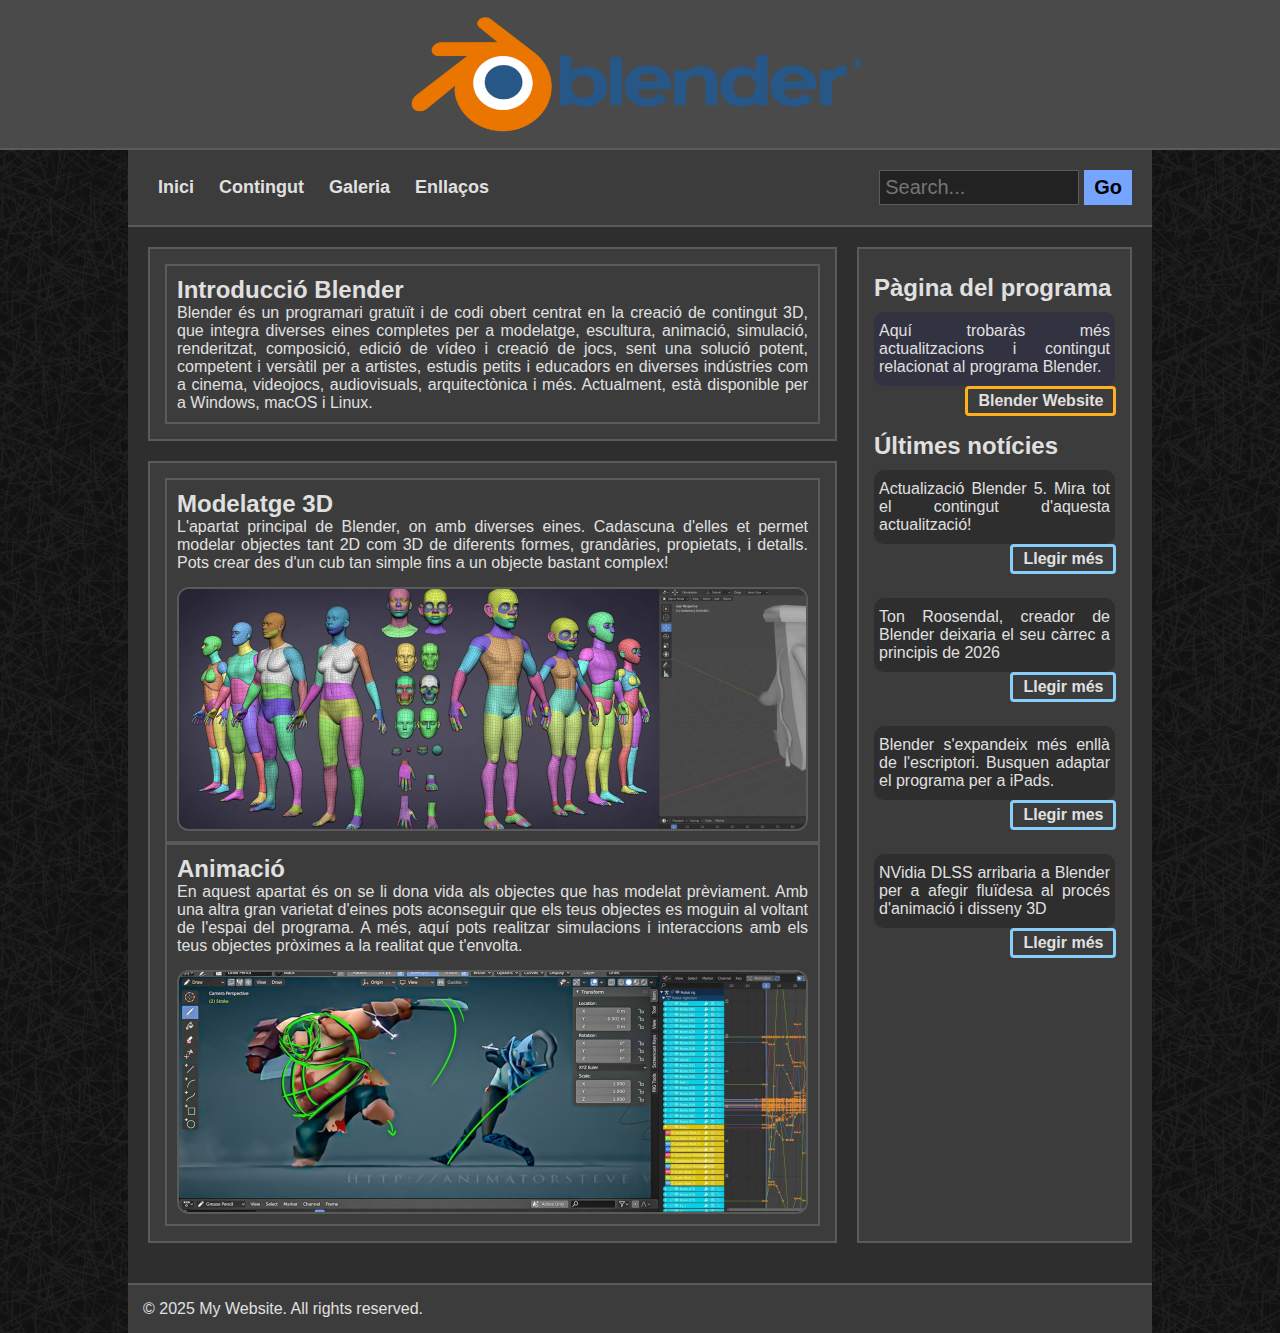
<file: index.html>
<html lang="ca">
<head>
    <meta charset="UTF-8">
    <meta name="viewport" content="width=device-width, initial-scale=1.0">
    <link rel="stylesheet" href="css/style_LandingPage.css">
    <title>Landing Page</title>
</head>
<header>
    <img id="LogoBlender" src="img\blender_logo.png" alt="Logo Blender">
</header>

<body>
    <div class="contenidor">
        <nav>
            <ul>
                <li><a href="index.html">Inici</a></li>
                <li><a href="Contingut.html">Contingut</a></li>
                <li><a href="Galeria.html">Galeria</a></li>
                <li><a href="EnllacosDInteres.html">Enllaços</a></li>
            </ul>
            <search>
                <input type="text" placeholder="Search...">
                <button type="submit"><strong>Go</strong></button>
            </search>
        </nav>
        <main>
            <section id="SobreBlender">
                <article>
                    <h2>Introducció Blender</h2>
                    <p>Blender és un programari gratuït i de codi obert centrat en la creació de contingut 3D, que integra
                        diverses eines completes per a modelatge, escultura, animació, simulació, renderitzat, composició,
                        edició de vídeo i creació de jocs, sent una solució potent, competent i versàtil per a artistes,
                        estudis petits i educadors en diverses indústries com a cinema, videojocs, audiovisuals,
                        arquitectònica i més.
                        Actualment, està disponible per a Windows, macOS i Linux.</p>
                </article>
            </section>
            <section id="Topics">
                <article id="Modelatge">
                    <h2>Modelatge 3D</h2>
                    <p>L'apartat principal de Blender, on amb diverses eines. Cadascuna d'elles et permet modelar objectes
                        tant 2D com 3D de diferents formes, grandàries, propietats, i detalls. Pots crear des d'un cub
                        tan simple fins a un objecte bastant complex!</p>
                    <div class="carousel">
                        <div class="carousel-track">
                            <img src="img\LandingPage\Modelatge\HumanModels.jpg" alt="">
                            <img src="img\LandingPage\Modelatge\HouseModel.png" alt="">
                            <img src="img\LandingPage\Modelatge\RobotModel.jpg" alt="">
                            <img src="img\LandingPage\Modelatge\ChimpModel.png" alt="">
                            <!-- Bucle-->
                            <img src="img\LandingPage\Modelatge\HumanModels.jpg" alt="">
                            <img src="img\LandingPage\Modelatge\HouseModel.png" alt="">
                            <img src="img\LandingPage\Modelatge\RobotModel.jpg" alt="">
                            <img src="img\LandingPage\Modelatge\ChimpModel.png" alt="">
                        </div>
                    </div>
                </article>
                <article id="Animacio">
                    <h2>Animació</h2>
                    <p>En aquest apartat és on se li dona vida als objectes que has modelat prèviament. Amb una altra gran
                        varietat d'eines pots aconseguir que els teus objectes es moguin al voltant de l'espai del programa.
                        A més, aquí pots realitzar simulacions i interaccions amb els teus objectes pròximes a la realitat
                        que t'envolta.</p>
                    <div class="carousel">
                        <div class="carousel-track">
                            <img src="img\LandingPage\Animacio\ImgAnimation.jpg">
                            <img src="img\LandingPage\Animacio\ImgAnimation2.jpg">
                            <img src="img\LandingPage\Animacio\ImgAnimation3.jpg">
                            <img src="img\LandingPage\Animacio\ImgAnimation4.jpg">
                            <!-- Bucle-->
                            <img src="img\LandingPage\Animacio\ImgAnimation.jpg">
                            <img src="img\LandingPage\Animacio\ImgAnimation2.jpg">
                            <img src="img\LandingPage\Animacio\ImgAnimation3.jpg">
                            <img src="img\LandingPage\Animacio\ImgAnimation4.jpg">
                        </div>
                    </div>
                </article>
            </section>

            <aside id="Aside">
                <h2>Pàgina del programa</h2>
                <p>Aquí trobaràs més actualitzacions i contingut relacionat al programa Blender.</p>
                <a href="https://www.blender.org/">Blender Website</a><br>
                <br>
                <h2>Últimes notícies</h2>
                <ul>
                    <p>Actualizació Blender 5. Mira tot el contingut d'aquesta actualització!</p>
                    <a href="https://www.blender.org/download/releases/5-0/">Llegir més</a><br><br>
                    <br>
                    <p>Ton Roosendal, creador de Blender deixaria el seu càrrec a principis de 2026</p>
                    <a href="https://www.bloglenovo.es/doers/start-ups/ton-roosendaal-el-fundador-que-cambio-el-mundo-del-3d/">Llegir més</a><br><br>
                    <br>
                    <p>Blender s'expandeix més enllà de l'escriptori. Busquen adaptar el programa per a iPads.</p>
                    <a href="https://www.faq-mac.com/2025/07/blender-para-ipad-pro-en-desarrollo-compatible-con-apple-pencil/">Llegir mes</a><br><br>
                    <br>
                    <p>NVidia DLSS arribaria a Blender per a afegir fluïdesa al procés d'animació i disseny 3D</p>
                    <a href="https://www.geeknetic.es/Noticia/35605/NVIDIA-DLSS-llegara-a-Blender-para-anadir-fluidez-al-proceso-de-diseno-3D.html">Llegir més</a>
                </ul>
            </aside>
        </main>
        <footer>
            <p>&copy; 2025 My Website. All rights reserved.</p>
        </footer>
    </div>
</body>

</html>
</file>
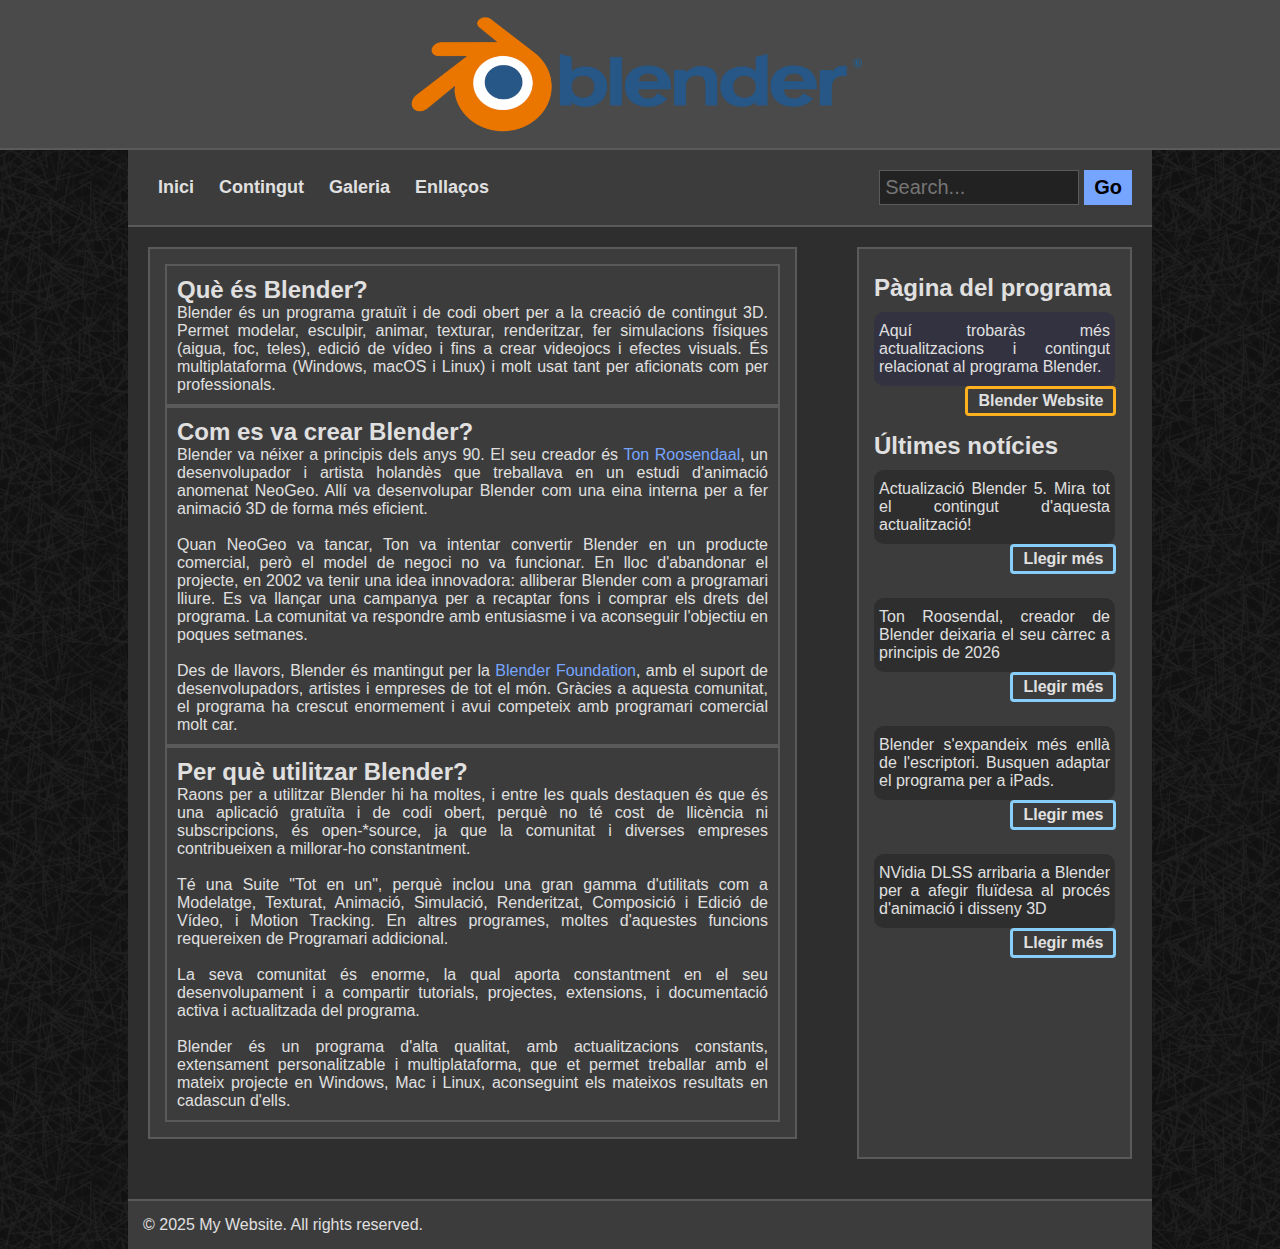
<file: Contingut.html>
<html lang="ca">

<head>
    <meta charset="UTF-8">
    <meta name="viewport" content="width=device-width, initial-scale=1.0">
    <title>Contingut</title>
    <link rel="stylesheet" href="css\style_Contingut.css">
</head>
<header>
    <img id="LogoBlender" src="img\blender_logo.png" alt="Logo Blender">
</header>

<body>
    <div class="contenidor">
        <nav>
            <ul>
                <li><a href="index.html">Inici</a></li>
                <li><a href="Contingut.html">Contingut</a></li>
                <li><a href="Galeria.html">Galeria</a></li>
                <li><a href="EnllacosDInteres.html">Enllaços</a></li>
            </ul>
            <search>
                <input type="text" placeholder="Search...">
                <button type="submit"><strong>Go</strong></button>
            </search>
        </nav>
        <main>
            <section>
                <article>
                    <h2>Què és Blender?</h2>
                    <p>Blender és un programa gratuït i de codi obert per a la creació de contingut 3D. Permet modelar,
                        esculpir, animar, texturar, renderitzar, fer simulacions físiques (aigua, foc, teles), edició de
                        vídeo i fins a crear videojocs i efectes visuals. És multiplataforma (Windows, macOS i Linux) i
                        molt usat tant per aficionats com per professionals.</p>
                </article>
                <article>
                    <h2>Com es va crear Blender?</h2>
                    <p>
                        Blender va néixer a principis dels anys 90. El seu creador és <a
                            href="https://ca.wikipedia.org/wiki/Ton_Roosendaal">Ton Roosendaal</a>, un desenvolupador
                        i artista holandès que treballava en un estudi d'animació anomenat NeoGeo. Allí va desenvolupar
                        Blender com una eina interna per a fer animació 3D de forma més eficient.<br>
                        <br>
                        Quan NeoGeo va tancar, Ton va intentar convertir Blender en un producte comercial, però el model
                        de negoci no va funcionar. En lloc d'abandonar el projecte, en 2002 va tenir una idea
                        innovadora: alliberar Blender com a programari lliure.
                        Es va llançar una campanya per a recaptar fons i comprar els drets del programa. La comunitat va
                        respondre amb entusiasme i va aconseguir l'objectiu en poques setmanes.<br>
                        <br>
                        Des de llavors, Blender és mantingut per la <a
                            href="https://es.wikipedia.org/wiki/Fundaci%C3%B3n_Blender">Blender Foundation</a>, amb el
                        suport de
                        desenvolupadors, artistes i empreses de tot el món. Gràcies a aquesta comunitat, el programa ha
                        crescut enormement i avui competeix amb programari comercial molt car.
                    </p>
                </article>
                <article>
                    <h2>Per què utilitzar Blender?</h2>
                    <p>Raons per a utilitzar Blender hi ha moltes, i entre les quals destaquen és que és una aplicació
                        gratuïta i de codi obert, perquè no té cost de llicència ni subscripcions, és open-*source, ja
                        que la comunitat i diverses empreses contribueixen a millorar-ho constantment.<br>
                        <br>
                        Té una Suite "Tot en un", perquè inclou una gran gamma d'utilitats com a Modelatge, Texturat,
                        Animació, Simulació, Renderitzat, Composició i Edició de Vídeo, i Motion Tracking. En altres
                        programes, moltes d'aquestes funcions requereixen de Programari addicional.<br>
                        <br>
                        La seva comunitat és enorme, la qual aporta constantment en el seu desenvolupament i a compartir
                        tutorials, projectes, extensions, i documentació activa i actualitzada del programa.<br>
                        <br>
                        Blender és un programa d'alta qualitat, amb actualitzacions constants, extensament
                        personalitzable i multiplataforma, que et permet treballar amb el mateix projecte en Windows,
                        Mac i Linux, aconseguint els mateixos resultats en cadascun d'ells.</p>
                </article>
            </section>

            <aside id="Aside">
                <h2>Pàgina del programa</h2>
                <p>Aquí trobaràs més actualitzacions i contingut relacionat al programa Blender.</p>
                <a href="https://www.blender.org/">Blender Website</a><br>
                <br>
                <h2>Últimes notícies</h2>
                <ul>
                    <p>Actualizació Blender 5. Mira tot el contingut d'aquesta actualització!</p>
                    <a href="https://www.blender.org/download/releases/5-0/">Llegir més</a><br><br>
                    <br>
                    <p>Ton Roosendal, creador de Blender deixaria el seu càrrec a principis de 2026</p>
                    <a href="https://www.bloglenovo.es/doers/start-ups/ton-roosendaal-el-fundador-que-cambio-el-mundo-del-3d/">Llegir més</a><br><br>
                    <br>
                    <p>Blender s'expandeix més enllà de l'escriptori. Busquen adaptar el programa per a iPads.</p>
                    <a href="https://www.faq-mac.com/2025/07/blender-para-ipad-pro-en-desarrollo-compatible-con-apple-pencil/">Llegir mes</a><br><br>
                    <br>
                    <p>NVidia DLSS arribaria a Blender per a afegir fluïdesa al procés d'animació i disseny 3D</p>
                    <a href="https://www.geeknetic.es/Noticia/35605/NVIDIA-DLSS-llegara-a-Blender-para-anadir-fluidez-al-proceso-de-diseno-3D.html">Llegir més</a>
                </ul>
            </aside>
        </main>
        <footer>
            <p>&copy; 2025 My Website. All rights reserved.</p>
        </footer>
    </div>
</body>

</html>
</file>
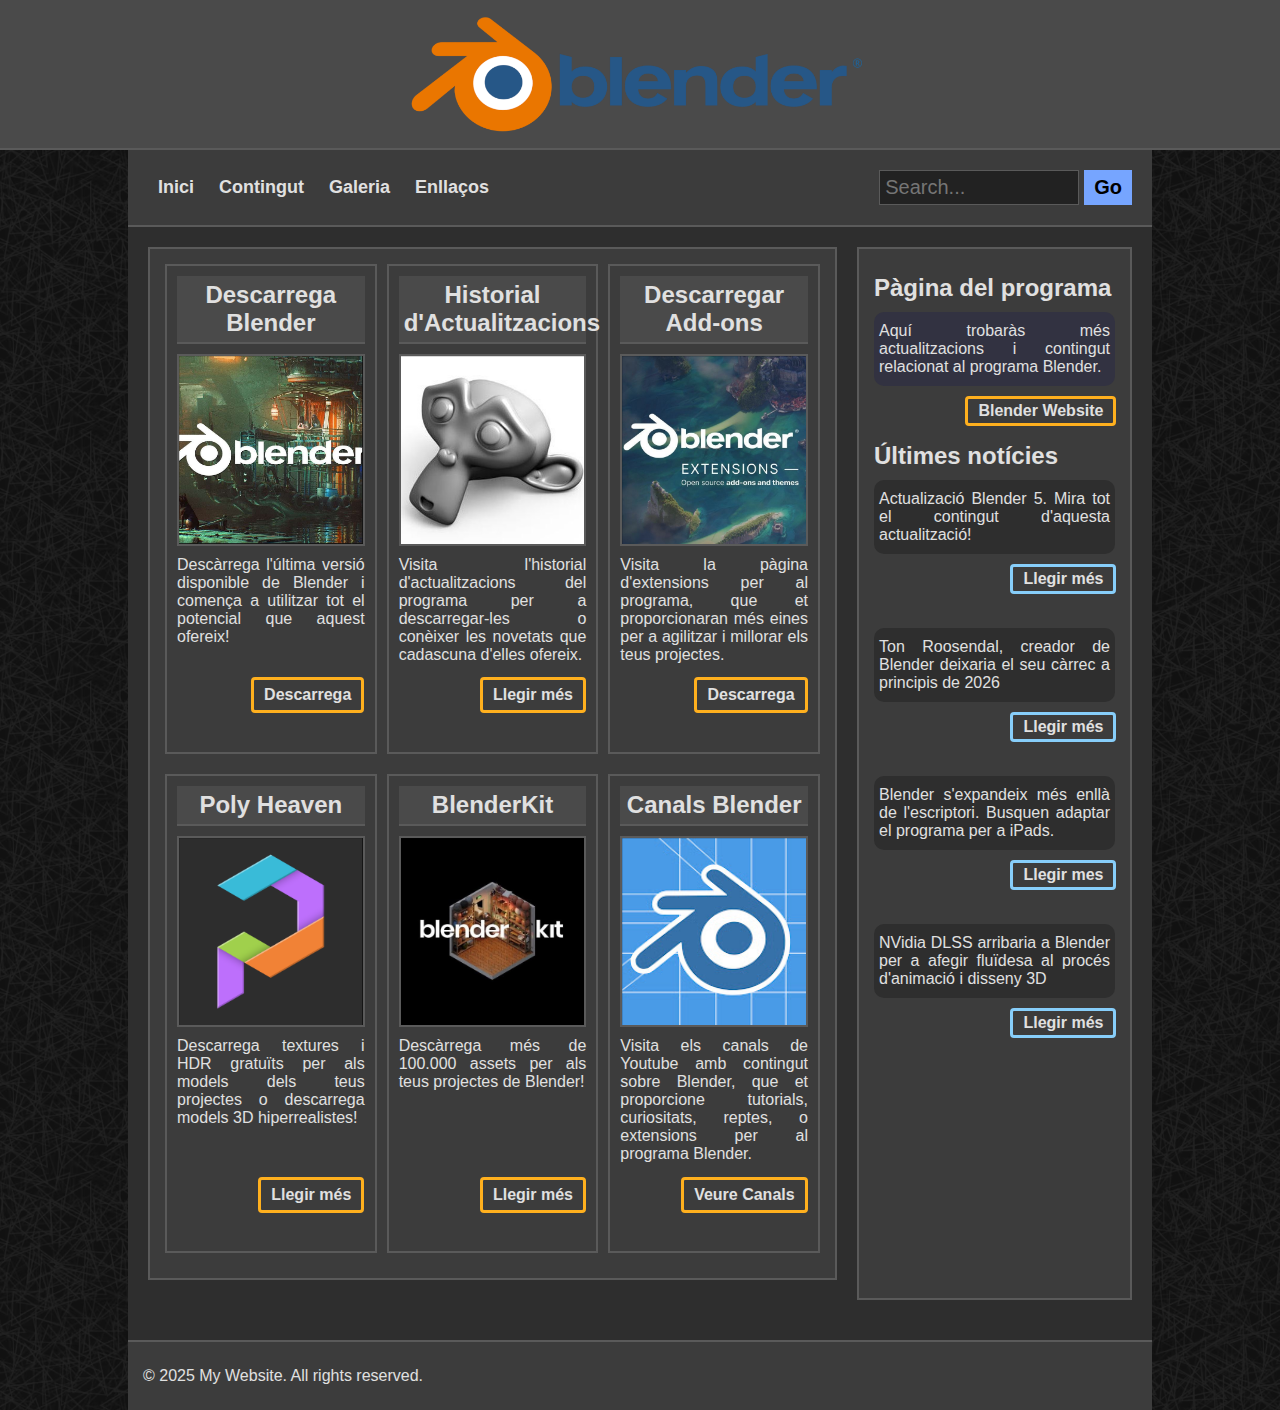
<file: EnllacosDInteres.html>
<html lang="ca">
<head>
    <meta charset="UTF-8">
    <meta name="viewport" content="width=device-width, initial-scale=1.0">
    <title>Enllaços</title>
    <link rel="stylesheet" href="css\style_Enllacos.css">
</head>
<header>
    <img id="LogoBlender" src="img\blender_logo.png" alt="Logo Blender">
</header>

<body>
    <div class="contenidor">
        <nav>
            <ul>
                <li><a href="index.html">Inici</a></li>
                <li><a href="Contingut.html">Contingut</a></li>
                <li><a href="Galeria.html">Galeria</a></li>
                <li><a href="EnllacosDInteres.html">Enllaços</a></li>
            </ul>
            <search>
                <input type="text" placeholder="Search...">
                <button type="submit"><strong>Go</strong></button>
            </search>
        </nav>
        <main>
            <section>
                <article>
                    <header><h2>Descarrega Blender</h2></header>
                    <div class="imgWrapper">
                        <img src="img\Enllaç\DownloadBlender.jpg" alt="Logo Blender amb un fons">
                    </div>
                    <p>Descàrrega l'última versió disponible de Blender i comença a utilitzar tot el potencial que aquest ofereix!</p>
                    <br>
                    <a href="https://www.blender.org/download/">Descarrega</a>
                </article>
                <article>
                    <header><h2>Historial d'Actualitzacions</h2></header>
                    <div class="imgWrapper">
                        <img src="img\Enllaç\BlenderChimp.jpg" alt="Mascota de Blender">
                    </div>
                    <p>Visita l'historial d'actualitzacions del programa per a descarregar-les o conèixer les novetats que cadascuna d'elles ofereix.</p>
                    <br>
                    <a href="https://www.blender.org/download/releases/">Llegir més</a>
                </article>
                <article>
                    <header><h2>Descarregar Add-ons</h2></header>
                    <div class="imgWrapper">
                        <img src="img\Enllaç\Blender_Add-Ons.jpg" alt="Blender Add-Ons">
                    </div>
                    <p>Visita la pàgina d'extensions per al programa, que et proporcionaran més eines per a agilitzar i millorar els teus projectes.</p>
                    <br>
                    <a href="https://extensions.blender.org/add-ons/">Descarrega</a>
                </article>
                <article>
                    <header><h2>Poly Heaven</h2></header>
                    <div class="imgWrapper">
                        <img src="img\Enllaç\PolyHeaven.png" alt="Logo PolyHeaven">
                    </div>
                    <p>Descarrega textures i HDR gratuïts per als models dels teus projectes o descarrega models 3D hiperrealistes!</p>
                    <br>
                    <a href="https://polyhaven.com/">Llegir més</a>
                </article>
                <article>
                    <header><h2>BlenderKit</h2></header>
                    <div class="imgWrapper">
                        <img src="img\Enllaç\BlenderKit.jpg" alt="Logo BlenderKit">
                    </div>
                    <p>Descàrrega més de 100.000 assets per als teus projectes de Blender!</p>
                    <br>
                    <a href="https://www.blenderkit.com/">Llegir més</a>
                </article>
                <article>
                    <header><h2>Canals Blender</h2></header>
                    <div class="imgWrapper">
                        <img src="img\Enllaç\BlenderChannel.jpg" alt="Canals Blender">
                    </div>
                    <p>Visita els canals de Youtube amb contingut sobre Blender, que et proporcione tutorials, curiositats, reptes, o extensions per al programa Blender.</p>
                    <br>
                    <a href="###">Veure Canals</a> <!-- Es mostraria una finestra flotant en fer clic (amb JavaScript) -->
                </article>
            </section>

            <aside id="Aside">
                <h2>Pàgina del programa</h2>
                <p>Aquí trobaràs més actualitzacions i contingut relacionat al programa Blender.</p>
                <a href="https://www.blender.org/">Blender Website</a><br>
                <br>
                <h2>Últimes notícies</h2>
                <ul>
                    <p>Actualizació Blender 5. Mira tot el contingut d'aquesta actualització!</p>
                    <a href="https://www.blender.org/download/releases/5-0/">Llegir més</a><br><br>
                    <br>
                    <p>Ton Roosendal, creador de Blender deixaria el seu càrrec a principis de 2026</p>
                    <a href="https://www.bloglenovo.es/doers/start-ups/ton-roosendaal-el-fundador-que-cambio-el-mundo-del-3d/">Llegir més</a><br><br>
                    <br>
                    <p>Blender s'expandeix més enllà de l'escriptori. Busquen adaptar el programa per a iPads.</p>
                    <a href="https://www.faq-mac.com/2025/07/blender-para-ipad-pro-en-desarrollo-compatible-con-apple-pencil/">Llegir mes</a><br><br>
                    <br>
                    <p>NVidia DLSS arribaria a Blender per a afegir fluïdesa al procés d'animació i disseny 3D</p>
                    <a href="https://www.geeknetic.es/Noticia/35605/NVIDIA-DLSS-llegara-a-Blender-para-anadir-fluidez-al-proceso-de-diseno-3D.html">Llegir més</a>
                </ul>
            </aside>
        </main>
        <footer>
            <p>&copy; 2025 My Website. All rights reserved.</p>
        </footer>
    </div>
</body>

</html>
</file>
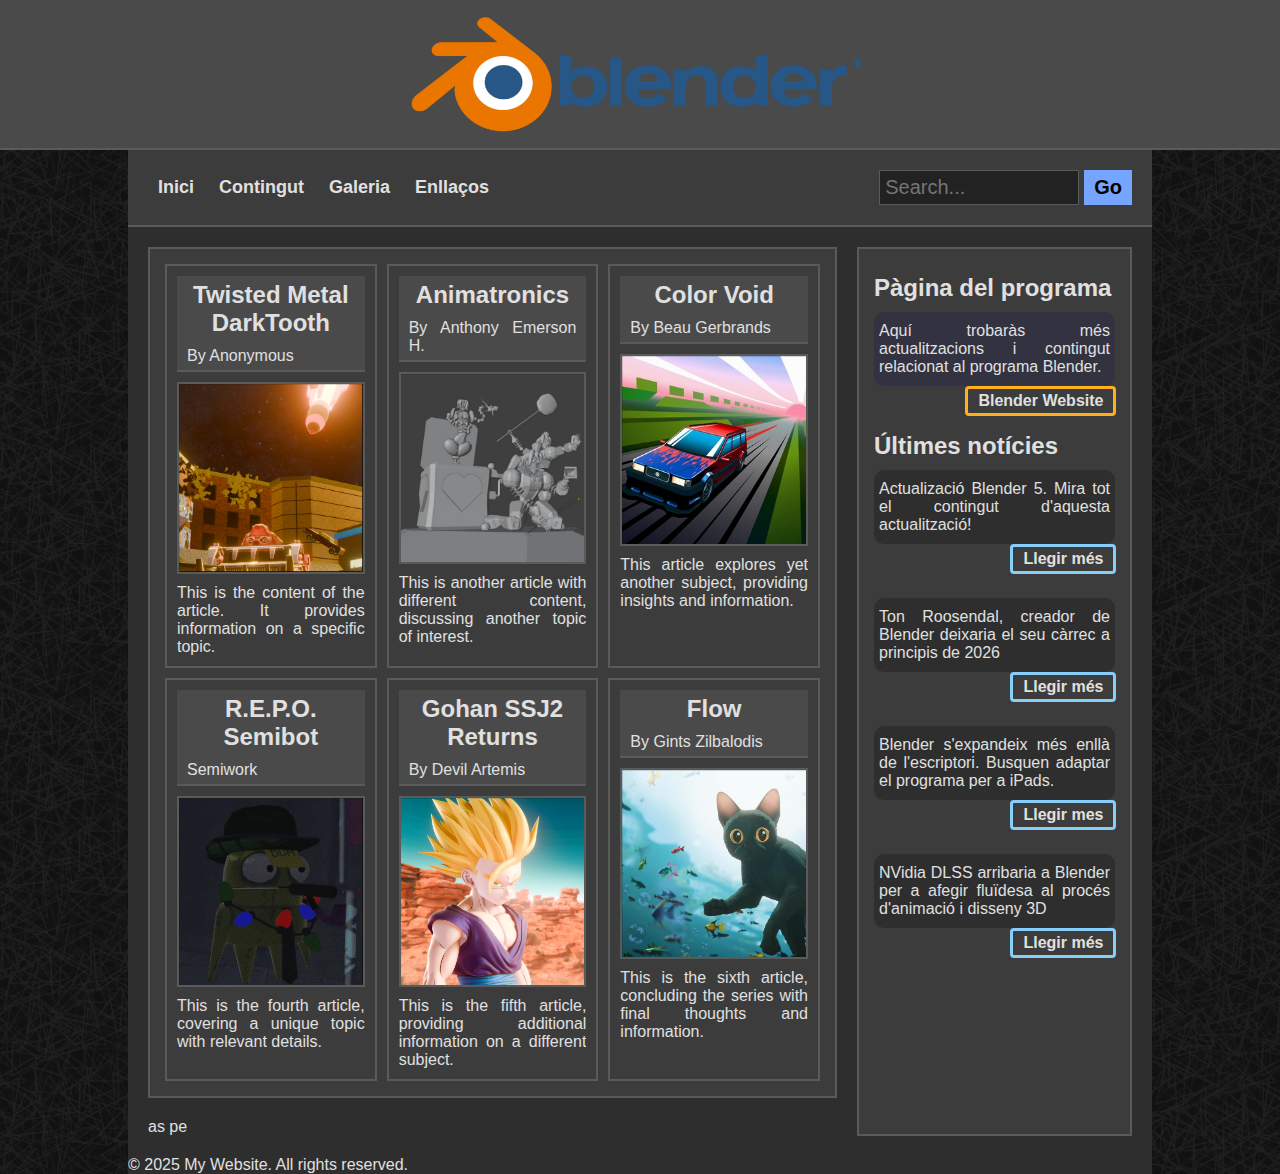
<file: Galeria.html>
<html lang="ca">
<head>
    <meta charset="UTF-8">
    <meta name="viewport" content="width=device-width, initial-scale=1.0">
    <link rel="stylesheet" href="css\style_Galeria.css">
    <title>Galeria</title>
</head>
<header>
    <img id="LogoBlender" src="img\blender_logo.png" alt="Logo Blender">
</header>

<body>
    <div class="contenidor">
        <nav>
            <ul>
                <li><a href="index.html">Inici</a></li>
                <li><a href="Contingut.html">Contingut</a></li>
                <li><a href="Galeria.html">Galeria</a></li>
                <li><a href="EnllacosDInteres.html">Enllaços</a></li>
            </ul>
            <search>
                <input type="text" placeholder="Search...">
                <button type="submit"><strong>Go</strong></button>
            </search>
        </nav>
        <main>
            <section>
                <article>
                    <header>
                        <h2>Twisted Metal DarkTooth</h2>
                        <p>By Anonymous</p>
                    </header>
                    <div class="imgWrapper">
                        <img src="img\Galeria\P2_AdrianGomez_IMG.png"" alt="">
                    </div>
                    <p>This is the content of the article. It provides information on a specific topic.</p>
                </article>
                <article>
                    <header>
                        <h2>Animatronics</h2>
                        <p>By Anthony Emerson H.</p>
                    </header>
                    <div class="imgWrapper">
                        <img src="img\Galeria\TonyBlender.jpg" alt="">
                    </div>
                    <p>This is another article with different content, discussing another topic of interest.</p>
                </article>
                <article>
                    <header>
                        <h2>Color Void</h2>
                        <p>By Beau Gerbrands</p>
                    </header>
                    <div class="imgWrapper">
                        <img src="img\Galeria\ColorVoid.jpg" alt="">
                    </div>
                    <p>This article explores yet another subject, providing insights and information.</p>
                </article>
                <article>
                    <header>
                        <h2>R.E.P.O. Semibot</h2>
                        <p>Semiwork</p>
                    </header>
                    <div class="imgWrapper">
                        <img src="img/Galeria/Repo.png" alt="">
                    </div>
                    <p>This is the fourth article, covering a unique topic with relevant details.</p>
                </article>
                <article>
                    <header>
                        <h2>Gohan SSJ2 Returns</h2>
                        <p>By Devil Artemis</p>
                    </header>
                    <div class="imgWrapper">
                        <img src="img\Galeria\GohanSSJ2.png" alt="">
                    </div>
                    <p>This is the fifth article, providing additional information on a different subject.</p>
                </article>
                <article>
                    <header>
                        <h2>Flow</h2>
                        <p>By Gints Zilbalodis</p>
                    </header>
                    <div class="imgWrapper">
                        <img src="img\Galeria\Flow.jpg" alt="">
                    </div>
                    <p>This is the sixth article, concluding the series with final thoughts and information.</p>
                </article>
            </section>

            <aside id="Aside">
                <h2>Pàgina del programa</h2>
                <p>Aquí trobaràs més actualitzacions i contingut relacionat al programa Blender.</p>
                <a href="https://www.blender.org/">Blender Website</a><br>
                <br>
                <h2>Últimes notícies</h2>
                <ul>
                    <p>Actualizació Blender 5. Mira tot el contingut d'aquesta actualització!</p>
                    <a href="https://www.blender.org/download/releases/5-0/">Llegir més</a><br><br>
                    <br>
                    <p>Ton Roosendal, creador de Blender deixaria el seu càrrec a principis de 2026</p>
                    <a href="https://www.bloglenovo.es/doers/start-ups/ton-roosendaal-el-fundador-que-cambio-el-mundo-del-3d/">Llegir més</a><br><br>
                    <br>
                    <p>Blender s'expandeix més enllà de l'escriptori. Busquen adaptar el programa per a iPads.</p>
                    <a href="https://www.faq-mac.com/2025/07/blender-para-ipad-pro-en-desarrollo-compatible-con-apple-pencil/">Llegir mes</a><br><br>
                    <br>
                    <p>NVidia DLSS arribaria a Blender per a afegir fluïdesa al procés d'animació i disseny 3D</p>
                    <a href="https://www.geeknetic.es/Noticia/35605/NVIDIA-DLSS-llegara-a-Blender-para-anadir-fluidez-al-proceso-de-diseno-3D.html">Llegir més</a>
                </ul>
            </aside>as pe</p>
            </aside>
        </main>
        <footer>
            <p>&copy; 2025 My Website. All rights reserved.</p>
        </footer>
    </div>
</body>

</html>
</file>
<file: css/style_LandingPage.css>
/* ======== Landing Page ======== */
    :root {
        --bg-dark: #2e2e2e;
        --bg-panel: #3c3c3c;
        --bg-header: #4a4a4a;
        --line: #5a5a5a;
        --text: #e0e0e0;
        --accent: #76a5ff;
        --more: #ffb01e;
    }

    * {
        margin: 0;
        padding: 0;
        box-sizing: border-box;
        font-family: sans-serif;
    }

    /* ----- CONTENIDOR ----- */
    .contenidor {
        max-width: 80%;
        height: auto;
        margin: 0 auto;
        padding: 0;
        background-color: var(--bg-dark);
    }

    body {
        color: var(--text);
        background-image: url(../img/O9FG5P0.jpg);
        background-color: #222222;
        background-repeat: repeat;
        background-blend-mode: difference;
        background-size: 250px;
        background-position: top left;
        animation-name: Moviment-Fons;
        animation-duration: 80s;
        animation-iteration-count: infinite;
        animation-timing-function: linear;
    }

    header {
        min-width: 650px;
        max-height: 150px;
        background-color: var(--bg-header);
        text-align: center;
        border-bottom: 2px solid var(--line);
    }

    #LogoBlender {
        height: 150px;
    }

    /* ----- NAV ----- */
    nav {
        min-width: 570px;
        font-size: 18px;
        display: flex;
        align-items: center;
        justify-content: space-between;
        background: var(--bg-panel);
        padding: 20px;
        border-bottom: 2px solid var(--line);
    }

    nav ul {
        list-style: none;
        display: flex;
        gap: 5px;
    }

    nav a {
        text-decoration: none;
        font-weight: bold;
        color: var(--text);
        padding: 6px 10px;
        border-radius: 4px;
    }

    nav a:hover {
        background: var(--accent);
        color: black;
    }

    /* ---------- Search ---------- */
    search {
        display: flex;
        gap: 5px;
    }


    search input {
        max-width: 200px;
        font-size: 20px;
        padding: 5px;
        background: #222;
        border: 1px solid var(--line);
        color: var(--text);
        
    }

    search button {
        font-size: 20px;
        background: var(--accent);
        border: none;
        padding: 6px 10px;
        cursor: pointer;
    }

    /* ===== MAIN LAYOUT ===== */
    main {
        min-width: 570px;
        display: grid;
        padding: 20px;
        grid-gap: 20px;
        background-color: var(--bg-dark);
    }

    article,
    section,
    aside {
        background: var(--bg-panel);
        border: 2px solid var(--line);
        padding: 15px;
    }

    section article {
        padding: 10px;
    }

    p {
        text-align: justify;
    }

    #SobreBlender {
        grid-column: 1/4;
        grid-row: 1;
    }

    #Topics {
        grid-column: 1/4;
        grid-row: 2;
    }

    /* ===== Aside ===== */
    aside {
        width: 275px;
        grid-column: 4/4;
        grid-row: 1/3;
        position: relative;
    }

    aside p {
        padding: 10px 5px;
        background-color: rgb(50, 50, 65);
        border-radius: 10px;
    }

    aside h2 {
        margin: 10px 0px;
    }

    aside ul {
        list-style: none;
        margin-top: 10px;
    }

    ul p {
        padding: 10px 5px;
        background-color: var(--bg-dark);
        border-radius: 10px;
    }

    aside a {
        text-decoration: none;
        font-weight: bold;
        color: var(--text);
        padding: 3px 10px;
        border-radius: 4px;
        border: solid var(--more) 3px;
        position: absolute;
        right: 5%;   
    }

    aside a:hover:nth-last-of-type(1) {
        background: var(--more);
        color: black;
    }

    aside ul a {
        text-decoration: none;
        font-weight: bold;
        color: var(--text);
        padding: 3px 10px;
        border-radius: 4px;
        border: solid lightskyblue 3px;
        position: absolute;
        right: 5%;
    }

    aside a:hover {
        background: lightskyblue;
        color: black;
    }

    footer {
        background: var(--bg-panel);
        margin-top: 20px;
        padding: 15px;
        text-align: center;
        position: relative;
        bottom: 0%;
        border-top: 2px solid var(--line);
    }

    /* ZOOM */
    @media (max-width: 900px) {
    search input {
        width: 120px;
        font-size: 16px;
    }

    search button {
        padding: 4px 8px;
        font-size: 16px;
    }
    }


/* ===== Imatges ===== */
.carousel {
    width: 100%;
    overflow: hidden;
    margin-top: 15px;
    border-radius: 12px;
    border: 2px solid var(--line);
    background: #222;
}

.carousel-track {
    display: flex;
    animation: infinite-slide 30s linear infinite;
}

.carousel img {
    width: 100%;
    max-width: 480px;
    height: 240px;
    object-fit: cover;
    flex-shrink: 0;
}

/* Animació Imatges */
@keyframes infinite-slide {
    from {
        transform: translateX(0);
    }
    to {
        transform: translateX(-1920px);
    }
}


/* Animació Body Background */
@keyframes Moviment-Fons {
    0%   { background-position: 25% 100%; }
    100% { background-position: 0% 0%; }
}
</file>
